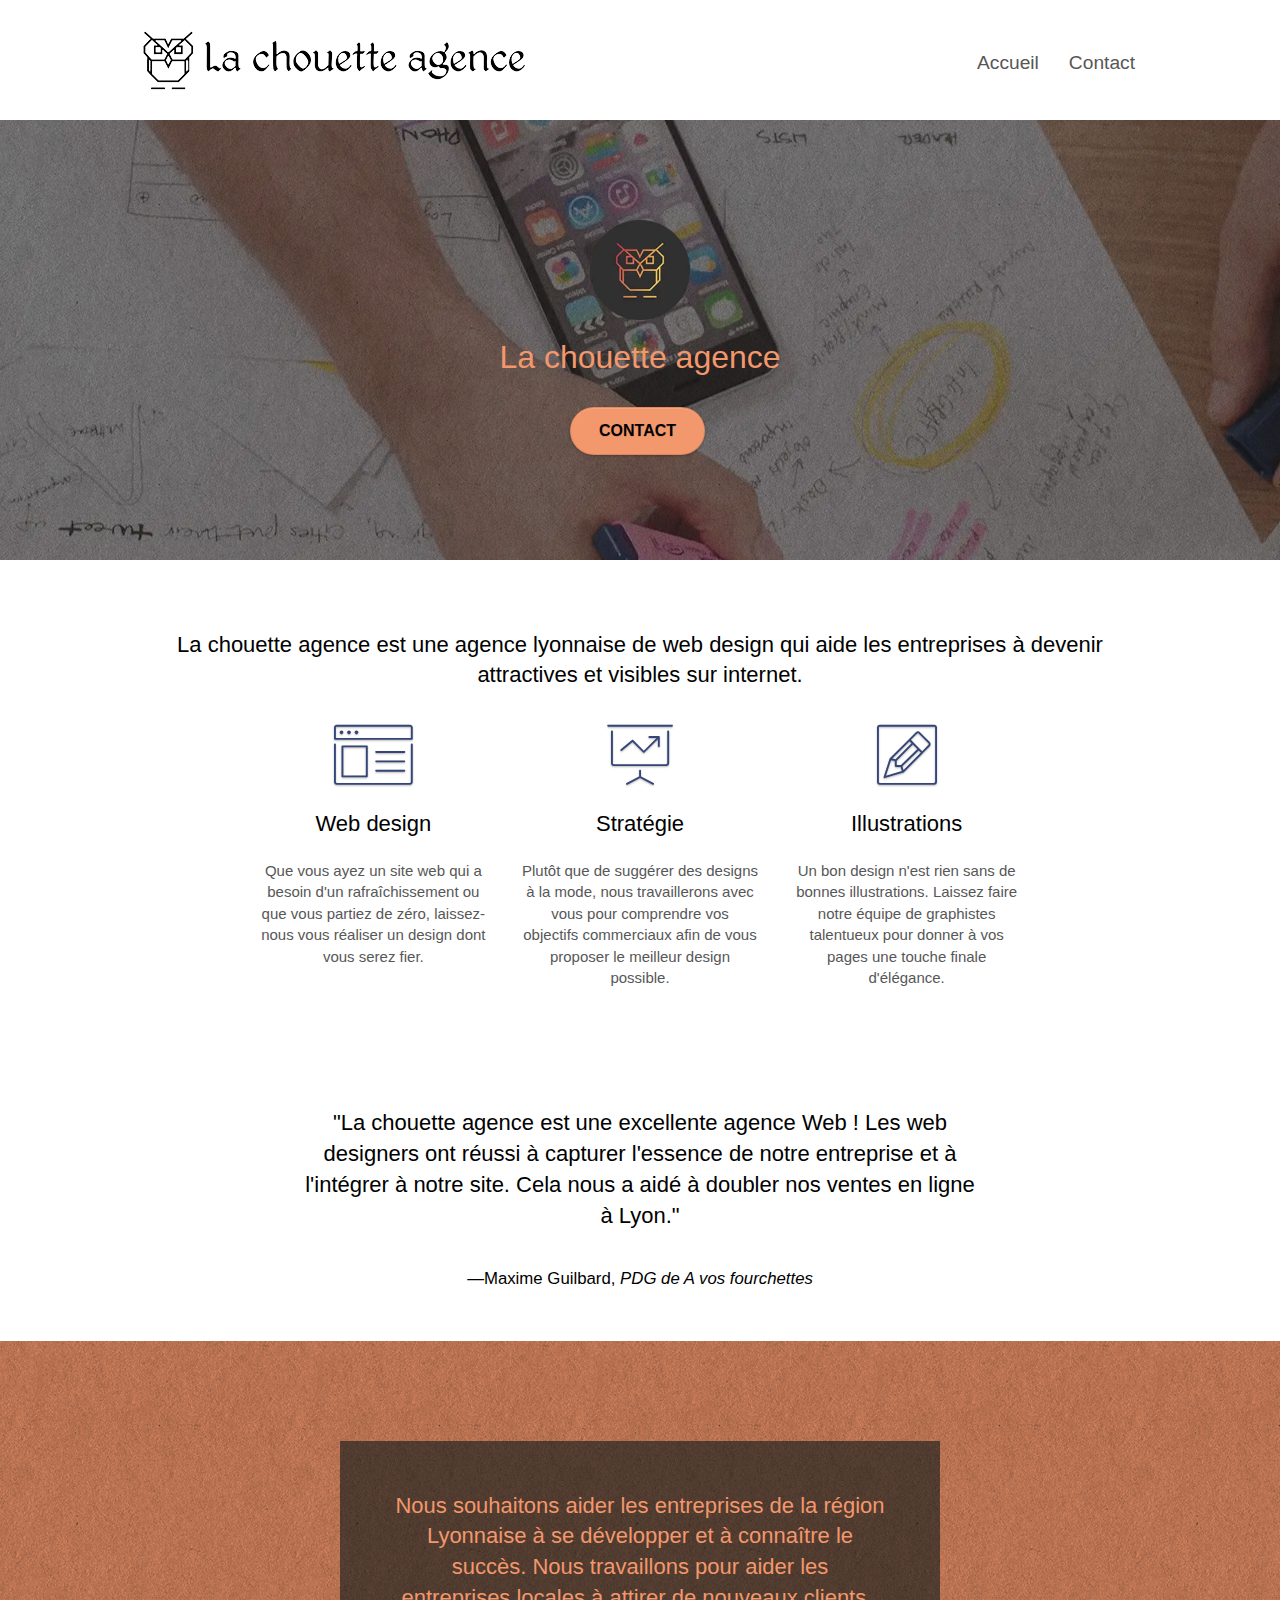
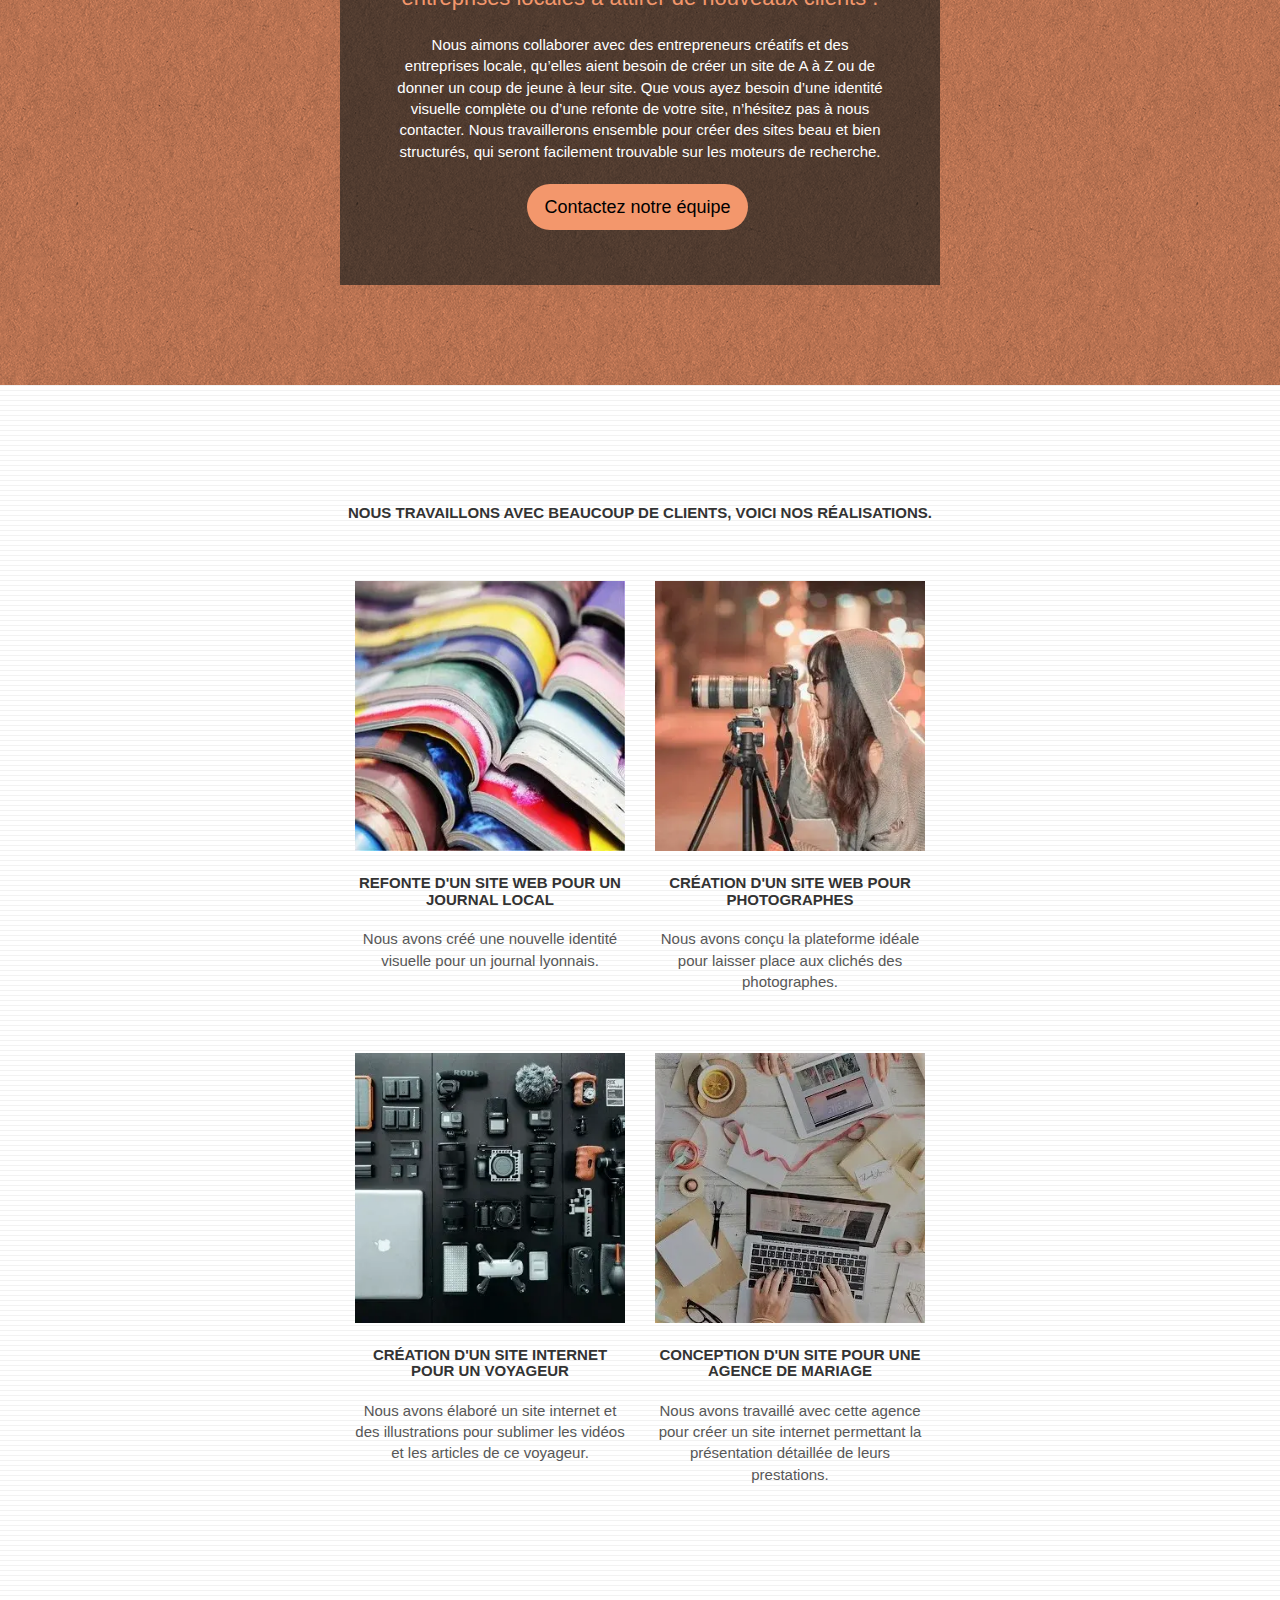
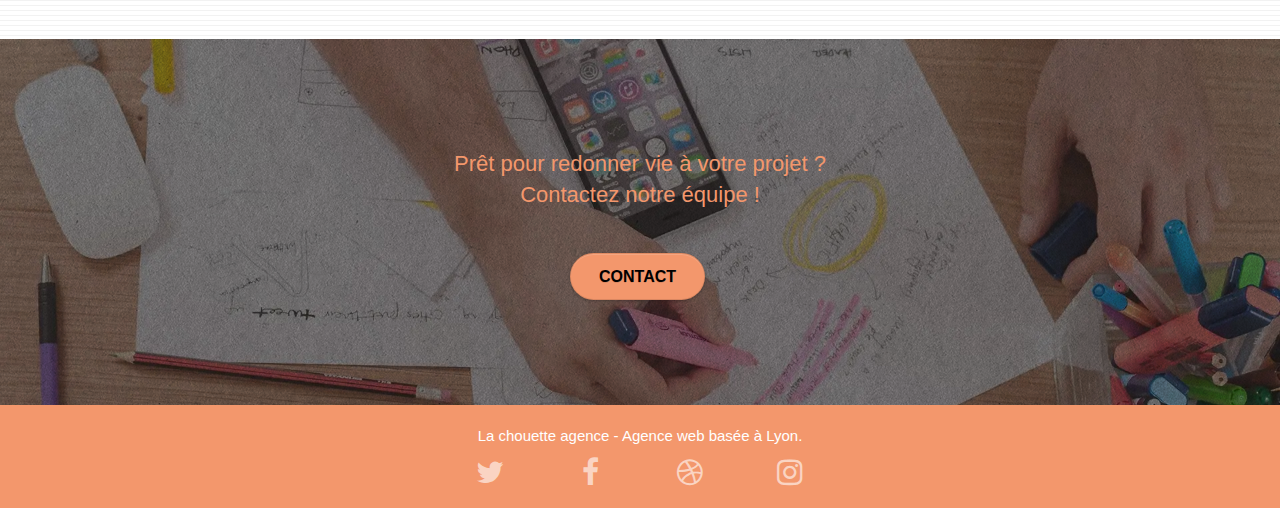
<file: index.html>
<!doctype html>
<!-- default en fr -->
<html lang="fr">
<head>
    <meta charset="utf-8">
    <meta name="keywords" content="seo, google, site web, site internet, agence design paris, agence design, agence design,agence design,agence design,agence design,agence design,agence design,agence design,agence design">
    <!-- description content établie -->
	<meta name="description" content="La Chouette agence est une agence de web design qui aide les entreprises à devenir attractives et visible sur internet.">
    <meta name="viewport" content="width=device-width, initial-scale=1.0, viewport-fit=cover">
    <link rel="shortcut icon" type="image/jpg" href="favicon.jpg">
	<link rel="stylesheet" type="text/css" href="./css/bootstrap.css">
	<link rel="stylesheet" type="text/css" href="style.css">
	<link rel="stylesheet" type="text/css" href="./css/font-awesome.css">
	<link rel="stylesheet" type="text/css" href="./css/et-line.css">
	
    
	<script src="./js/jquery-2.1.0.js" defer></script>
	<script src="./js/bootstrap.js" defer></script>
	<script src="./js/blocs.js" defer></script>
	<script src="./js/jquery.touchSwipe.js" defer></script>
	<script src="./js/gmaps.js" defer></script>
<!-- titre établie -->
    <title>La Chouette Agence - Entreprise web disign à Lyon</title>

    
<!-- Analytics -->
 
<!-- Analytics END -->
    
</head>
<body>
<!-- Principal conteneur -->
<div class="page-container">
    
<!-- bloc-0 -->
<header class="bloc bgc-white l-bloc " id="bloc-0">
	<!-- div en header -->
	<div class="container bloc-sm">

		<nav class="navbar row">
			<div class="navbar-header">
				<a class="navbar-brand" href="index.html">
					<img src="img/la-chouette-agence.webp" alt="paris web design logo agence web meilleure agence"></a>
				<button id="nav-toggle" type="button" class="ui-navbar-toggle navbar-toggle" data-toggle="collapse" data-target=".navbar-1">
					<span class="sr-only">Toggle navigation</span>
					<span class="icon-bar"></span>
					<span class="icon-bar"></span>
					<span class="icon-bar"></span>
				</button>
			</div>
			<div class="collapse navbar-collapse navbar-1 special-dropdown-nav">
				<ul class="site-navigation nav navbar-nav">
					<li>
						<a href="index.html">Accueil</a>
					</li>
					<!-- liste vide supprimé -->
					<li>
						<a href="contact.html">Contact</a>
					</li>
				</ul>
			</div>
		</nav>
	</div>
</header>
<!-- bloc-0 END -->

<!-- bloc-1-presentation -->
<!-- div en section -->
<section class="bloc bgc-dark-slate-blue bg-banniere d-bloc bg-t-edge bloc-bg-texture texture-paper b-parallax" id="bloc-1-hero">
	<div class="container bloc-lg">
		<div class="row tight-width-whitespace">
			<div class="col-sm-12">
				<img src="img/logo.webp" class="center-block image-resize-mode" width="100" alt="La chouette agence, agence web paris, création logo paris" />
				<h1 class="text-center hero-bloc-text tc-white ">
					La chouette agence
				</h1>
				<div class="text-center">
					<a href="contact.html" class="btn btn-lg btn-clean btn-rd cta-hero btn-atomic-tangerine" id="cta-hero">Contact</a>
				</div>
			</div>
		</div>
	</div>
</section>
<!-- bloc-1-presentation END -->

<!-- bloc-2-services -->
<article class="bloc bgc-white l-bloc" id="bloc-2-services">
	<!-- div en article -->
<!-- h3 en h2 -->
	<div class="container bloc-md">
		<div class="row">
			<div class="col-sm-12 text-center">
				<h2>La chouette agence est une agence lyonnaise de web design qui aide les entreprises à devenir attractives et visibles sur internet.</h2>
			</div>
		</div>
		<div class="row voffset-lg med-width-whitespace">
			<section class="col-sm-4">
				<div class="text-center">
					<span class="et-icon-browser sm-shadow icon-dark-slate-blue icons icon-lg"></span>
				</div>
				<h2 class="mg-md text-center">
					Web design
				</h2>
				<p class="text-center ">
					<!--  d&rsquo;un en d'un-->
					Que vous ayez un site web qui a besoin d'un rafraîchissement ou que vous partiez de zéro, laissez-nous vous réaliser un design dont vous serez fier.
				</p>
			</section>
			<section class="col-sm-4">
				<div class="text-center">
					<span class="et-icon-presentation sm-shadow icon-dark-slate-blue icons icon-lg"></span>
				</div>
				<h2 class="mg-md text-center">
					<!-- &nbsp; supprimé  -->
					Stratégie
				</h2>
				<p class="text-center ">
					Plutôt que de suggérer des designs à la mode, nous travaillerons avec vous pour comprendre vos objectifs commerciaux afin de vous proposer le meilleur design possible.<br>
				</p>
			</section>
			<section class="col-sm-4">
				<div class="text-center">
					<span class="et-icon-edit sm-shadow icon-dark-slate-blue icons icon-lg"></span>
				</div>
				<h2 class="mg-md text-center">
					Illustrations
				</h2>
				<p class="text-center ">
					Un bon design n'est rien sans de bonnes illustrations. Laissez faire notre équipe de graphistes talentueux pour donner à vos pages une touche finale d'élégance.
				</p>
			</section>
		</div>
		<!-- div en figure et blockquote -->
		<figure class="row voffset-lg voffset">
			<blockquote>
				<h2>"La chouette agence est une excellente agence Web ! Les web designers ont réussi à capturer l'essence de notre entreprise et à l'intégrer à notre site. Cela nous a aidé à doubler nos ventes en ligne à Lyon."</h2>
			</blockquote>
			<figcaption>—Maxime Guilbard, <cite>PDG de A vos fourchettes</cite></figcaption>
		</figure>
	</div>
</article>
<!-- bloc-2-services END -->

<!-- bloc-3-what-i-do -->
<article class="bloc tc-white bgc-atomic-tangerine bg-presentation d-bloc bloc-bg-texture texture-paper b-parallax" id="bloc-3-what-i-do">
	<div class="container bloc-lg">
		<div class="row tight-width-whitespace black-background">
			<div class="col-sm-12">
				<h2 class="mg-md text-center tc-white">
					Nous souhaitons aider les entreprises de la région Lyonnaise à se développer et à connaître le succès. Nous travaillons pour aider les entreprises locales à attirer de nouveaux clients .<br>
				</h2>
				<p class="text-center white">
					Nous aimons collaborer avec des entrepreneurs créatifs et des entreprises locale, qu’elles aient besoin de créer un site de A à Z ou de donner un coup de jeune à leur site. Que vous ayez besoin d’une identité visuelle complète ou d’une refonte de votre site, n’hésitez pas à nous contacter. Nous travaillerons ensemble pour créer des sites beau et bien structurés, qui seront facilement trouvable sur les moteurs de recherche. <br><br><a class="ltc-white bold-link btn btn-atomic-tangerine btn-rd btn-lg" href="contact.html">Contactez notre équipe</a><br>
				</p>
			</div>
		</div>
	</div>
</article>
<!-- bloc-3-what-i-do END -->

<!-- bloc-4-portfolio -->
<article class="bloc bgc-white bg-lines-h2-bg bg-repeat l-bloc" id="bloc-4-portfolio">
	<div class="container bloc-lg">
		<div class="row">
			<div class="col-sm-12 text-center">
				<h3>Nous travaillons avec beaucoup de clients, voici nos réalisations.</h3>
			</div>
		</div>
		<div class="row tight-width-whitespace portfolio-row">
			<div class="col-sm-6">
				<a href="#" data-lightbox="img/1.webp" data-gallery-id="gallery-1" data-caption="Refonte d'un site web pour un journal local" data-frame="snapshot-lb"><img src="img/1.webp" alt="Image de magasines empilé pour une présentation d'un site d'un journal local de Lyon " class="img-responsive portfolio-thumb" /></a>
				<h3 class="mg-md text-center">
					Refonte d'un site web pour un journal local
				</h3>
				<p class="text-center">
					Nous avons créé une nouvelle identité visuelle pour un journal lyonnais.
				</p>
			</div>
			<div class="col-sm-6">
				<a href="#" data-lightbox="img/2.webp" data-gallery-id="gallery-1" data-caption="Création d'un site web pour photographes" data-frame="snapshot-lb"><img src="img/2.webp" class="img-responsive portfolio-thumb" alt="Image d'une photographe présentation pour une plateforme idéale pour laisser place au clichés" /></a>
				<h3 class="mg-md text-center">
					Création d'un site web pour photographes
				</h3>
				<p class="text-center">
					Nous avons conçu la plateforme idéale pour laisser place aux clichés des photographes.
				</p>
			</div>
		</div>
		<div class="row tight-width-whitespace portfolio-row">
			<div class="col-sm-6">
				<a href="#" data-lightbox="img/3.webp" data-gallery-id="gallery-1" data-caption="Création d'un site internet pour un voyageur" data-frame="snapshot-lb"><img src="img/3.webp" class="img-responsive portfolio-thumb" alt="Image d'un arsenal d'objet servent à la création de vidéos/articles d'un voyageur"/></a>
				<h3 class="mg-md text-center">
					Création d'un site internet pour un voyageur
				</h3>
				<p class="text-center">
					Nous avons élaboré un site internet et des illustrations pour sublimer les vidéos et les articles de ce voyageur.
				</p>
			</div>
			<div class="col-sm-6">
				<a href="#" data-lightbox="img/4.webp" data-gallery-id="gallery-1" data-caption="Conception d'un site pour une agence de mariage" data-frame="snapshot-lb"><img src="img/4.webp" class="img-responsive portfolio-thumb" alt="Image d'une personne qui utilise le clavier d'un ordinateur portable" /></a>
				<h3 class="mg-md text-center">
					Conception d'un site pour une agence de mariage
				</h3>
				<p class="text-center">
					Nous avons travaillé avec cette agence pour créer un site internet permettant la présentation détaillée de leurs prestations.
				</p>
			</div>
		</div>
	</div>
</article>
<!-- bloc-4-portfolio END -->

<!-- bloc-5-cta -->
<!-- hésiation placement du section -->
<article class="bloc bgc-dark-slate-blue bg-banniere d-bloc bloc-bg-texture texture-paper" id="bloc-5-cta">
	<div class="container bloc-lg">
		<section class="row">
			<h2 class="mg-md text-center tc-white">
				Prêt pour redonner vie à votre projet ?<br>Contactez notre équipe !
			</h2>
			<div class="col-sm-12 text-center">
				<a href="contact.html" class="btn btn-atomic-tangerine btn-clean btn-rd btn-lg cta-hero">Contact</a>
			</div>
		</section>
	</div>
</article>
<!-- bloc-5-cta END -->

<!-- Footer - bloc-8 -->
<!-- div en footer -->
<footer class="bloc bgc-atomic-tangerine d-bloc" id="bloc-8">
	<div class="container bloc-sm">
		<div class="row">
			<div class="col-sm-12">
				<p class="text-center white">
					La chouette agence - Agence web basée à Lyon.<br>
				</p>
				<div class="row row-no-gutters social">
					<div class="col-sm-3">
						<div class="text-center">
							<a class="social" href="https://twitter.com" aria-label="Lien vers le twitter la chouette agence"><span class="fa fa-twitter icon-md"></span></a>
						</div>
					</div>
					<div class="col-sm-3">
						<div class="text-center">
							<a class="social" href="https://www.facebook.com" aria-label="Lien vers le facebook la chouette agence"><span class="fa fa-facebook icon-md"></span></a>
						</div>
					</div>
					<div class="col-sm-3">
						<div class="text-center">
							<a class="social" href="https://dribble.com" aria-label="Lien vers le dribble la chouette agence"><span class="fa fa-dribbble icon-md"></span></a>
						</div>
					</div>
					<div class="col-sm-3">
						<div class="text-center">
							<a class="social" href="https://instagram.com" aria-label="Lien vers l'instagram la chouette agence"><span class="fa fa-instagram icon-md"></span></a>
						</div>
					</div>
				</div>
			</div>
		</div>
	</div>
</footer>
<!-- Footer - bloc-8 END -->

</div>
<!-- Principal conteneur END -->
    

</body>
</html>
</file>
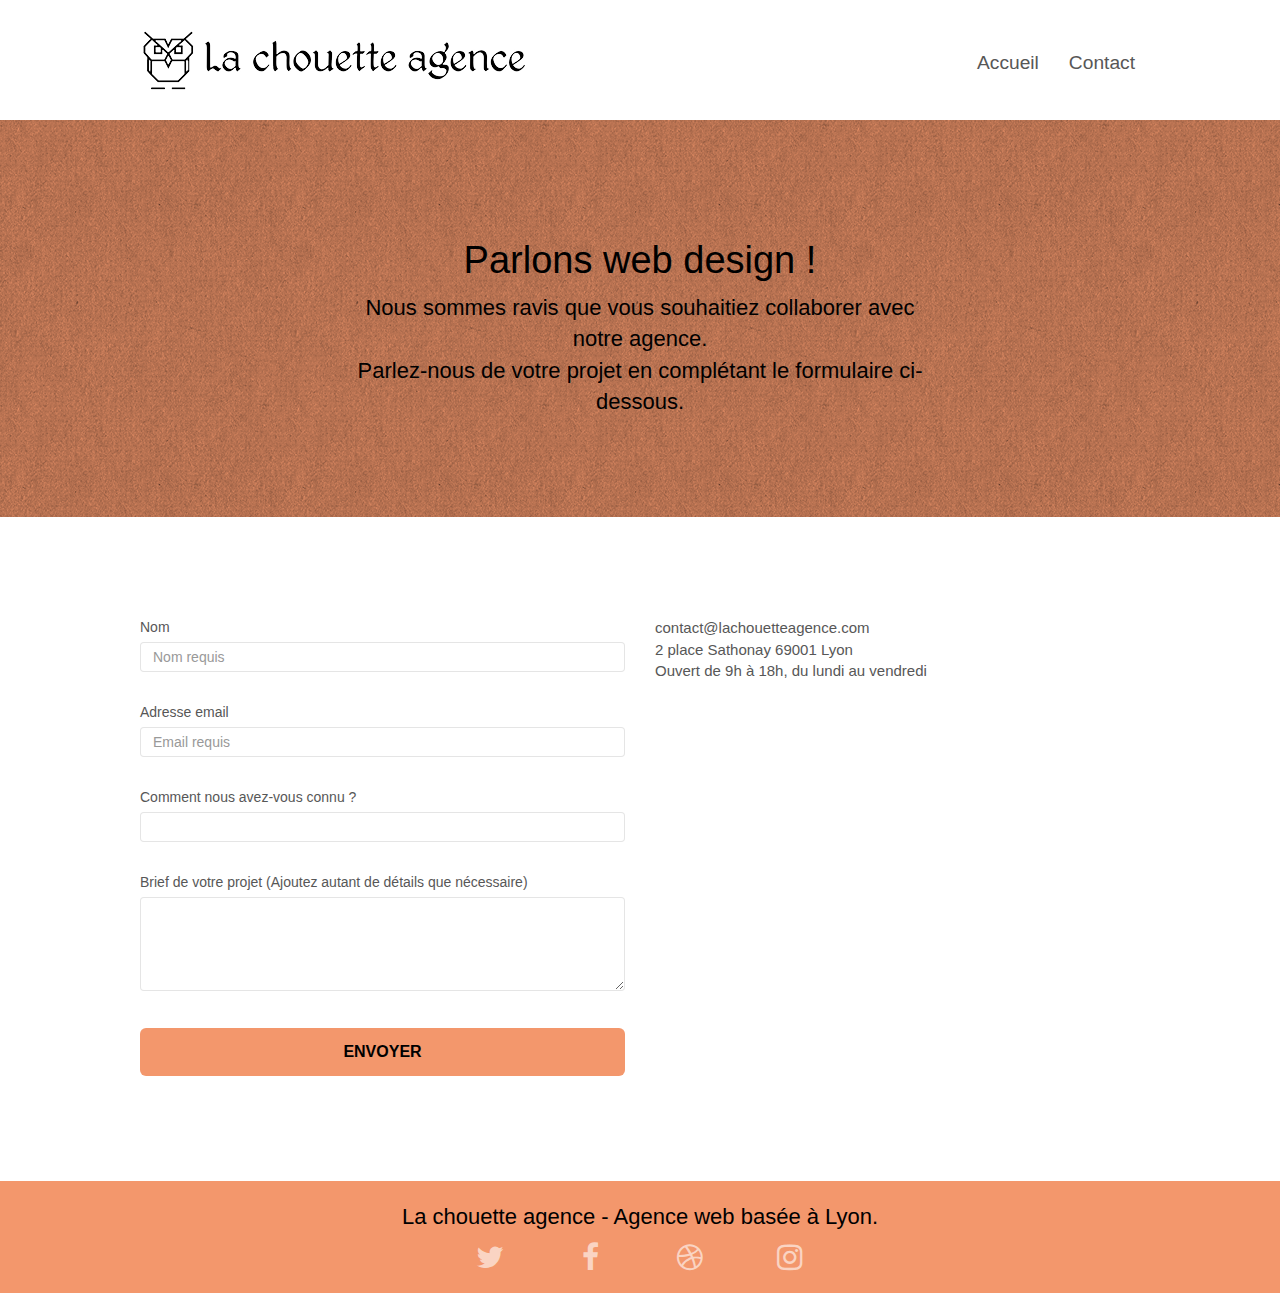
<file: contact.html>
<!doctype html>
<html lang="fr">
<head>
    <meta charset="utf-8">
    <meta name="keywords" content="">
    <meta name="description" content="La Chouette agence est une agence de web design qui aide les entreprises à devenir attractives et visible sur internet.">
    <meta name="viewport" content="width=device-width, initial-scale=1.0, viewport-fit=cover">
    <link rel="shortcut icon" type="image/webp" href="favicon.jpg">
    
	<link rel="stylesheet" type="text/css" href="./css/bootstrap.css">
	<link rel="stylesheet" type="text/css" href="style.css">
	<link rel="stylesheet" type="text/css" href="./css/font-awesome.css">
	<link rel="stylesheet" type="text/css" href="./css/et-line.css">
	
    
	<script src="./js/jquery-2.1.0.js" defer></script>
	<script src="./js/bootstrap.js" defer></script>
	<script src="./js/blocs.js" defer></script>
	<script src="./js/jqBootstrapValidation.js" defer></script>
	<script src="./js/formHandler.js" defer></script>
    <title>Concact -La chouette agence</title>

    
<!-- Analytics -->
 
<!-- Analytics END -->
    
</head>
<body>
<!-- Principal conteneur -->
<div class="page-container">
    
<!-- bloc-0 -->
<div class="bloc bgc-white l-bloc " id="bloc-0">
	<div class="container bloc-sm">
		<nav class="navbar row">
			<div class="navbar-header">
				<a class="navbar-brand" href="index.html"><img src="img/la-chouette-agence.webp" alt="atlanta web design logo" height="40" /></a>
				<button id="nav-toggle" type="button" class="ui-navbar-toggle navbar-toggle" data-toggle="collapse" data-target=".navbar-1">
					<span class="sr-only">Toggle navigation</span>
					<span class="icon-bar"></span>
					<span class="icon-bar"></span>
					<span class="icon-bar"></span>
				</button>
			</div>
			<div class="collapse navbar-collapse navbar-1 special-dropdown-nav">
				<ul class="site-navigation nav navbar-nav">
					<li>
						<a href="index.html">Accueil</a>
					</li>
					<li>
						<a href="contact.html">Contact</a>
					</li>
				</ul>
			</div>
		</nav>
	</div>
</div>
<!-- bloc-0 END -->

<!-- bloc-6 -->
<div class="bloc bg-dots-bg bg-repeat bgc-atomic-tangerine d-bloc bloc-bg-texture texture-paper" id="bloc-6">
	<div class="container bloc-lg">
		<div class="row">
			<div class="col-sm-12">
				<h1 class="textcontact text-center hero-bloc-text">
					Parlons web design !
				</h1>
				<p class="textcontact2 text-center mg-lg tight-width-whitespace">
					Nous sommes ravis que vous souhaitiez collaborer avec notre agence.<br>
					Parlez-nous de votre projet en complétant le formulaire ci-dessous.
				</p>
			</div>
		</div>
	</div>
</div>
<!-- bloc-6 END -->

<!-- bloc-7 -->
<div class="bloc bgc-white l-bloc" id="bloc-7">
	<div class="container bloc-lg">
		<div class="row">
			<div class="col-sm-6">
					<div class="form-group">
						<label>
							Nom
						</label>
						<input id="name" class="form-control" placeholder="Nom requis" required  aria-label="Entrez votre Nom et/ou prénom"/>
					</div>
					<div class="form-group">
						<label>
							Adresse email
						</label>
						<input id="email" class="form-control" type="email" placeholder="Email requis" required aria-label="Entrez votre email" />
					</div>
					<div class="form-group">
						<label>
							Comment nous avez-vous connu ?
						</label>
						<input class="form-control"  required id="input_504" aria-label="Indiquez la manière dont vous avez pris connaissance de notre site" />
					</div>
					<div class="form-group">
						<label>
							Brief de votre projet (Ajoutez autant de détails que nécessaire)<br>
						</label><textarea id="message" class="form-control" rows="4" cols="50" required aria-label="Faites nous un briefing le plus précis possible de votre projet"></textarea>
					</div> 
					<button class="bloc-button btn btn-lg btn-block cta-hero btn-atomic-tangerine" type="submit">
						Envoyer
					</button>
				</form>
			</div>
			<div class="col-sm-6">
				<p>
					contact@lachouetteagence.com<br>2 place Sathonay 69001 Lyon<br>Ouvert de 9h à 18h, du lundi au vendredi<br>
				</p>
			</div>
		</div>
	</div>
</div>
<!-- bloc-7 END -->

<!-- ScrollToTop Button -->
<a class="bloc-button btn btn-d scrollToTop" onclick="scrollToTarget('1')"><span class="fa fa-chevron-up"></span></a>
<!-- ScrollToTop Button END-->


<!-- Footer - bloc-8 -->
<div class="bloc bgc-atomic-tangerine d-bloc" id="bloc-8">
	<div class="container bloc-sm">
		<div class="row">
			<div class="col-sm-12">
				<p class="textcontact2 text-center ">
					La chouette agence - Agence web basée à Lyon.<br>
				</p>
				<div class="row row-no-gutters social">
					<div class="col-sm-3">
						<div class="text-center">
							<a class="social" href="https://twitter.com" aria-label="Lien vers le twitter la chouette agence"><span class="fa fa-twitter icon-md"></span></a>
						</div>
					</div>
					<div class="col-sm-3">
						<div class="text-center">
							<a class="social" href="https://www.facebook.com" aria-label="Lien vers le facebook la chouette agence"><span class="fa fa-facebook icon-md"></span></a>
						</div>
					</div>
					<div class="col-sm-3">
						<div class="text-center">
							<a class="social" href="https://dribble.com" aria-label="Lien vers le dribble la chouette agence"><span class="fa fa-dribbble icon-md"></span></a>
						</div>
					</div>
					<div class="col-sm-3">
						<div class="text-center">
							<a class="social" href="https://instagram.com" aria-label="Lien vers l'instagram la chouette agence"><span class="fa fa-instagram icon-md"></span></a>
						</div>
					</div>
				</div>
			</div>
		</div>
	</div>
</div>
<!-- Footer - bloc-8 END -->

</div>
<!-- Principal conteneur END -->
    

</body>
</html>
</file>
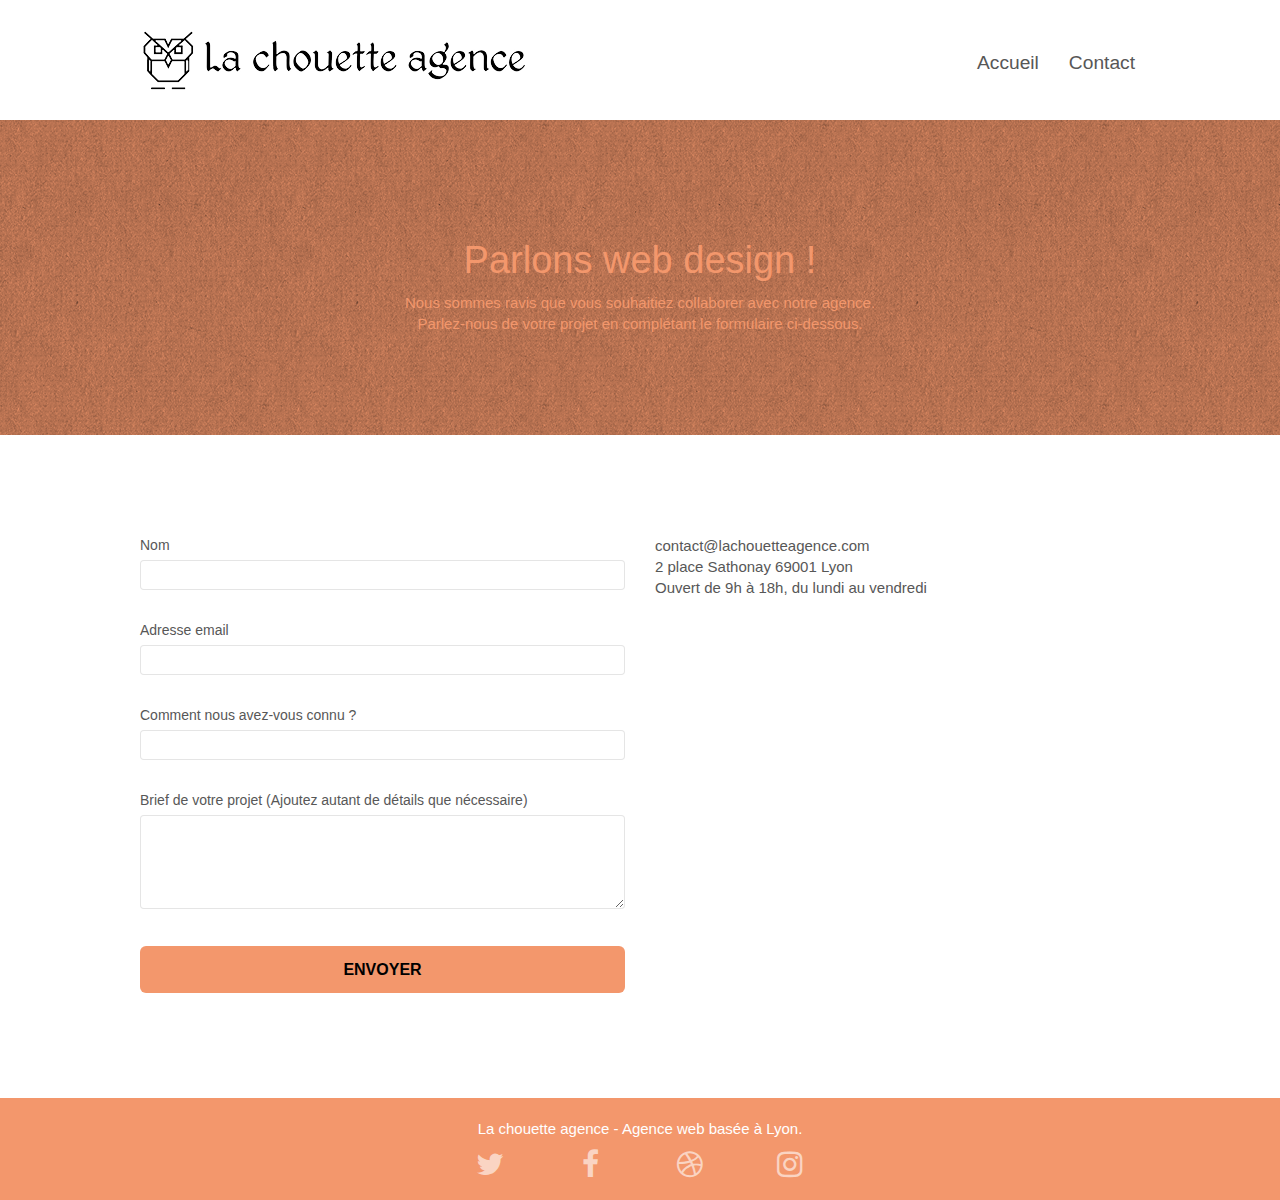
<file: page2.html>
<!doctype html>
<html lang="fr">
<head>
    <meta charset="utf-8">
    <meta name="keywords" content="">
    <meta name="description" content="">
    <meta name="viewport" content="width=device-width, initial-scale=1.0, viewport-fit=cover">
    <link rel="shortcut icon" type="image/webp" href="favicon.webp">
    
	<link rel="stylesheet" type="text/css" href="./css/bootstrap.css">
	<link rel="stylesheet" type="text/css" href="style.css">
	<link rel="stylesheet" type="text/css" href="./css/font-awesome.css">
	<link rel="stylesheet" type="text/css" href="./css/et-line.css">
	
    
	<script src="./js/jquery-2.1.0.js" defer></script>
	<script src="./js/bootstrap.js" defer></script>
	<script src="./js/blocs.js" defer></script>
	<script src="./js/jqBootstrapValidation.js" defer></script>
	<script src="./js/formHandler.js" defer></script>
    <title>Contact</title>

    
<!-- Analytics -->
 
<!-- Analytics END -->
    
</head>
<body>
<!-- Principal conteneur -->
<div class="page-container">
    
<!-- bloc-0 -->
<div class="bloc bgc-white l-bloc " id="bloc-0">
	<div class="container bloc-sm">
		<nav class="navbar row">
			<div class="navbar-header">
				<a class="navbar-brand" href="index.html"><img src="img/la-chouette-agence.webp" alt="atlanta web design logo" height="40" /></a>
				<button id="nav-toggle" type="button" class="ui-navbar-toggle navbar-toggle" data-toggle="collapse" data-target=".navbar-1">
					<span class="sr-only">Toggle navigation</span>
					<span class="icon-bar"></span>
					<span class="icon-bar"></span>
					<span class="icon-bar"></span>
				</button>
			</div>
			<div class="collapse navbar-collapse navbar-1 special-dropdown-nav">
				<ul class="site-navigation nav navbar-nav">
					<li>
						<a href="index.html">Accueil</a>
					</li>
					<li>
						<a href="page2.html">Contact</a>
					</li>
				</ul>
			</div>
		</nav>
	</div>
</div>
<!-- bloc-0 END -->

<!-- bloc-6 -->
<div class="bloc bg-dots-bg bg-repeat bgc-atomic-tangerine d-bloc bloc-bg-texture texture-paper" id="bloc-6">
	<div class="container bloc-lg">
		<div class="row">
			<div class="col-sm-12">
				<h1 class="text-center hero-bloc-text tc-white">
					Parlons web design !
				</h1>
				<p class="text-center mg-lg tc-white tight-width-whitespace">
					Nous sommes ravis que vous souhaitiez collaborer avec notre agence.<br>
					Parlez-nous de votre projet en complétant le formulaire ci-dessous.
				</p>
			</div>
		</div>
	</div>
</div>
<!-- bloc-6 END -->

<!-- bloc-7 -->
<div class="bloc bgc-white l-bloc" id="bloc-7">
	<div class="container bloc-lg">
		<div class="row">
			<div class="col-sm-6">
				<form id="form_1" novalidate success-msg="Your message has been sent." fail-msg="Sorry it seems that our mail server is not responding, Sorry for the inconvenience!">
					<div class="form-group">
						<label>
							Nom
						</label>
						<input id="name" class="form-control" required />
					</div>
					<div class="form-group">
						<label>
							Adresse email
						</label>
						<input id="email" class="form-control" type="email" required />
					</div>
					<div class="form-group">
						<label>
							Comment nous avez-vous connu ?
						</label>
						<input class="form-control" type="email" required id="input_504" />
					</div>
					<div class="form-group">
						<label>
							Brief de votre projet (Ajoutez autant de détails que nécessaire)<br>
						</label><textarea id="message" class="form-control" rows="4" cols="50" required></textarea>
					</div> 
					<button class="bloc-button btn btn-lg btn-block cta-hero btn-atomic-tangerine" type="submit">
						Envoyer
					</button>
				</form>
			</div>
			<div class="col-sm-6">
				<p>
					contact@lachouetteagence.com<br>2 place Sathonay 69001 Lyon<br>Ouvert de 9h à 18h, du lundi au vendredi<br>
				</p>
			</div>
		</div>
	</div>
</div>
<!-- bloc-7 END -->

<!-- ScrollToTop Button -->
<a class="bloc-button btn btn-d scrollToTop" onclick="scrollToTarget('1')"><span class="fa fa-chevron-up"></span></a>
<!-- ScrollToTop Button END-->


<!-- Footer - bloc-8 -->
<div class="bloc bgc-atomic-tangerine d-bloc" id="bloc-8">
	<div class="container bloc-sm">
		<div class="row">
			<div class="col-sm-12">
				<p class="text-center white">
					La chouette agence - Agence web basée à Lyon.<br>
				</p>
				<div class="row row-no-gutters social">
					<div class="col-sm-3">
						<div class="text-center">
							<a class="social" href="index.html"><span class="fa fa-twitter icon-md"></span></a>
						</div>
					</div>
					<div class="col-sm-3">
						<div class="text-center">
							<a class="social" href="index.html"><span class="fa fa-facebook icon-md"></span></a>
						</div>
					</div>
					<div class="col-sm-3">
						<div class="text-center">
							<a class="social" href="index.html"><span class="fa fa-dribbble icon-md"></span></a>
						</div>
					</div>
					<div class="col-sm-3">
						<div class="text-center">
							<a class="social" href="index.html"><span class="fa fa-instagram icon-md"></span></a>
						</div>
					</div>
				</div>
			</div>
		</div>
	</div>
</div>
<!-- Footer - bloc-8 END -->

</div>
<!-- Principal conteneur END -->
    

</body>
</html>
</file>
<file: style.css>
body{margin:0;padding:0;background:#fff;overflow-x:hidden;-webkit-font-smoothing:antialiased;-moz-osx-font-smoothing:grayscale}a,button{transition:all .3s ease-in-out;outline:0!important}a:hover{text-decoration:none;cursor:pointer}#page-loading-blocs-notifaction{position:fixed;top:0;bottom:0;width:100%;z-index:100000;background:#fff url(img/pageload-spinner.gif) no-repeat center center}.bloc{width:100%;clear:both;background:50% 50% no-repeat;padding:0 50px;-webkit-background-size:cover;-moz-background-size:cover;-o-background-size:cover;background-size:cover;position:relative}.bloc .container{padding-left:0;padding-right:0}.bloc-lg{padding:100px 50px}.bloc-md{padding:50px}.bloc-sm{padding:20px 50px}.bg-b-edge,.bg-bl-edge,.bg-br-edge,.bg-center,.bg-l-edge,.bg-r-edge,.bg-repeat,.bg-t-edge,.bg-tl-edge,.bg-tr-edge{-webkit-background-size:auto!important;-moz-background-size:auto!important;-o-background-size:auto!important;background-size:auto!important}.bg-repeat{background:repeat}.bg-t-edge{background:top no-repeat}.bloc-bg-texture::before{content:"";background-size:2px 2px;position:absolute;top:0;bottom:0;left:0;right:0}.texture-paper::before{background:url(img/texture-paper.webp);background-size:280px 280px}.b-parallax{background-attachment:fixed}.d-bloc{color:rgba(255,255,255,.7)}.d-bloc button:hover{color:rgba(255,255,255,.9)}.d-bloc .icon-round,.d-bloc .icon-rounded,.d-bloc .icon-semi-rounded-a,.d-bloc .icon-semi-rounded-b,.d-bloc .icon-square{border-color:rgba(255,255,255,.9)}.d-bloc .divider-h span{border-color:rgba(255,255,255,.2)}.d-bloc .a-btn,.d-bloc .navbar a,.d-bloc .navbar-brand,.d-bloc a .icon-lg,.d-bloc a .icon-md,.d-bloc a .icon-sm,.d-bloc a .icon-xl,.d-bloc h1 a,.d-bloc h2 a,.d-bloc h3 a,.d-bloc h4 a,.d-bloc h5 a,.d-bloc h6 a,.d-bloc p a{color:rgba(255,255,255,.6)}.d-bloc .a-btn:hover,.d-bloc .navbar a:hover,.d-bloc .navbar-brand:hover,.d-bloc a:hover .icon-lg,.d-bloc a:hover .icon-md,.d-bloc a:hover .icon-sm,.d-bloc a:hover .icon-xl,.d-bloc h1 a:hover,.d-bloc h2 a:hover,.d-bloc h3 a:hover,.d-bloc h4 a:hover,.d-bloc h5 a:hover,.d-bloc h6 a:hover,.d-bloc p a:hover{color:#fff}.d-bloc .navbar-toggle .icon-bar{background:#fff}.d-bloc .btn-wire,.d-bloc .btn-wire:hover{color:#fff;border-color:#fff}.d-bloc .panel{color:rgba(0,0,0,.5)}.d-bloc .panel button:hover{color:rgba(0,0,0,.7)}.d-bloc .panel icon{border-color:rgba(0,0,0,.7)}.d-bloc .panel .divider-h span{border-color:rgba(0,0,0,.1)}.d-bloc .panel .a-btn{color:rgba(0,0,0,.6)}.d-bloc .panel .a-btn:hover{color:#000}.d-bloc .panel .btn-wire,.d-bloc .panel .btn-wire:hover{color:rgba(0,0,0,.7);border-color:rgba(0,0,0,.3)}.d-bloc .panel,.l-bloc{color:rgba(0,0,0,.5)}.d-bloc .panel button:hover,.l-bloc button:hover{color:rgba(0,0,0,.7)}.l-bloc .icon-round,.l-bloc .icon-rounded,.l-bloc .icon-semi-rounded-a,.l-bloc .icon-semi-rounded-b,.l-bloc .icon-square{border-color:rgba(0,0,0,.7)}.d-bloc .panel .divider-h span,.l-bloc .divider-h span{border-color:rgba(0,0,0,.1)}.d-bloc .panel .a-btn,.l-bloc .a-btn,.l-bloc .navbar a,.l-bloc .navbar-brand,.l-bloc a .icon-lg,.l-bloc a .icon-md,.l-bloc a .icon-sm,.l-bloc a .icon-xl,.l-bloc h1 a,.l-bloc h2 a,.l-bloc h3 a,.l-bloc h4 a,.l-bloc h5 a,.l-bloc h6 a,.l-bloc p a{color:rgba(0,0,0,.6)}.d-bloc .panel .a-btn:hover,.l-bloc .a-btn:hover,.l-bloc .navbar a:hover,.l-bloc .navbar-brand:hover,.l-bloc a:hover .icon-lg,.l-bloc a:hover .icon-md,.l-bloc a:hover .icon-sm,.l-bloc a:hover .icon-xl,.l-bloc h1 a:hover,.l-bloc h2 a:hover,.l-bloc h3 a:hover,.l-bloc h4 a:hover,.l-bloc h5 a:hover,.l-bloc h6 a:hover,.l-bloc p a:hover{color:#000}.l-bloc .navbar-toggle .icon-bar{color:rgba(0,0,0,.6)}.d-bloc .panel .btn-wire,.d-bloc .panel .btn-wire:hover,.l-bloc .btn-wire,.l-bloc .btn-wire:hover{color:rgba(0,0,0,.7);border-color:rgba(0,0,0,.3)}.voffset{margin-top:30px}.voffset-lg{margin-top:80px;margin-right:15%;margin-left:15%}.row-no-gutters{margin-right:0;margin-left:0}.row.row-no-gutters>[class*=" col-"],.row.row-no-gutters>[class^=col-]{padding-right:0;padding-left:0}#bloc-1-hero h1{font-size:32px}.navbar{margin-bottom:0;z-index:1}.navbar-brand{height:auto;padding:3px 15px;font-size:25px;font-weight:400;font-weight:600;line-height:44px}.navbar-brand img{max-height:200px;margin:0 5px 0 0;display:inline;width:386px;height:72px}blockquote{font-size:17.5px;padding:10px 15px;margin:0 0 15px;text-align:center}figcaption{text-align:center;font-size:larger;color:#000}.col-sm-6{max-width:50%;}.navbar-brand img[src$=svg]{min-width:100px}.nav-center .navbar-brand img{margin:0}.navbar .nav{padding-top:2px;margin-right:-16px;float:right;z-index:1}.nav>li{float:left;margin-top:4px;font-size:16px}.navbar-nav .open .dropdown-menu>li>a{text-align:inherit}.nav>li a:focus,.nav>li a:hover{background:0 0}.navbar-toggle{margin:10px 10px 0 0;border:0}.navbar-toggle:hover{background:0 0!important}.navbar-toggle .icon-bar{background-color:rgba(0,0,0,.5);width:26px}.nav-invert .navbar .nav{float:left}.nav-invert .navbar-brand,.nav-invert .navbar-header{float:right;position:relative;z-index:2}@media (min-width:768px){.site-navigation{position:absolute;top:50%;right:20px;transform:translate(0,-50%);-webkit-transform:translateY(-50%)}.nav>li .dropdown-menu a,.nav>li .dropdown-menu a:hover{color:#484848}.nav-invert .site-navigation{left:0;right:0}.nav-center{text-align:center}.nav-center .navbar-header{width:100%}.nav-center .nav>li,.nav-center .navbar-brand,.nav-center .navbar-header{float:none;display:inline-block}.nav-center .site-navigation{position:relative;width:100%;right:0;margin-right:0;margin-top:20px}.nav-center.mini-nav .navbar-toggle{float:none;margin:10px auto 0}}.nav>li>.dropdown a{background:0 0!important;display:block;padding:14px 15px}nav .caret{margin:0 5px}.dropdown-menu .dropdown-menu{top:-8px;left:100%}.dropdown-menu .dropmenu-flow-right{top:100%;left:0;margin-left:-1px;border-top-left-radius:0;border-top-right-radius:0}.dropdown-menu .dropdown span{border:4px solid #000;border-top-color:transparent;border-right-color:transparent;border-bottom-color:transparent;margin:6px -5px 0 0!important;float:right}.mg-md{margin-top:10px;margin-bottom:20px}.mg-lg{margin-top:10px;margin-bottom:40px}.btn{margin:0 5px 5px 0}.btn.pull-right{margin:0 0 5px 5px}.btn-d,.btn-d:focus,.btn-d:hover{color:#fff;background:rgba(0,0,0,.3)}button{outline:0!important}.btncontact{width:100%;border:none}.btn-rd{border-radius:40px}.btn-clean{border:1px solid rgba(0,0,0,.08);border-bottom-color:rgba(0,0,0,.1);text-shadow:0 1px 0 rgba(0,0,1,.1);box-shadow:0 1px 3px rgba(0,0,1,.25),inset 0 1px 0 0 rgba(255,255,255,.15)}.icon-md{font-size:30px!important}.icon-lg{font-size:60px!important}.sm-shadow{text-shadow:0 1px 2px rgba(0,0,0,.3)}.form-group{margin-bottom:15px;display: grid;}.panel-sq,.panel-sq .panel-footer,.panel-sq .panel-heading{border-radius:0}.panel-rd{border-radius:30px}.panel-rd .panel-heading{border-radius:29px 29px 0 0}.panel-rd .panel-footer{border-radius:0 0 29px 29px}.form-control{border-color:rgba(0,0,0,.1);box-shadow:none;height: 30px;}.scrollToTop{width:40px;height:40px;position:fixed;bottom:20px;right:20px;opacity:0;z-index:500;transition:all .3s ease-in-out}.scrollToTop span{margin-top:6px}.showScrollTop{font-size:14px;opacity:1}a[data-lightbox]{position:relative;display:block;text-align:center}a[data-lightbox]:hover::before{content:"+";font-family:HelveticaNeue-Light,"Helvetica Neue Light","Helvetica Neue",Helvetica,Arial;font-size:32px;width:50px;height:50px;margin-left:-25px;border-radius:50%;background:rgba(0,0,0,.6);color:#fff;font-weight:100;z-index:1;position:absolute;top:50%;transform:translateY(-50%);-webkit-transform:translateY(-50%)}a[data-lightbox]:hover img{opacity:.6;-webkit-animation-fill-mode:none;animation-fill-mode:none}#lightbox-modal{display:flex;align-items:center}#lightbox-modal .modal-dialog{width:90%;max-width:900px;margin:0 auto 0}#lightbox-modal .modal-dialog img{max-height:90vh;margin:0 auto;width:350px;height:350px}.lightbox-caption{padding:20px;color:#fff;background:rgba(0,0,0,.5);position:absolute;left:15px;right:15px;bottom:5px}.close-lightbox{color:#fff;font-size:30px;position:absolute;top:20px;right:20px;z-index:20;background:rgba(0,0,0,.5);border:none;line-height:30px;padding:0 9px 5px;opacity:.3}.close-lightbox:hover,.next-lightbox:hover,.prev-lightbox:hover{opacity:1;color:#fff}.next-lightbox,.prev-lightbox{font-size:20px;color:rgba(255,255,255,.9);background:rgba(0,0,0,.5);transition:all .2s ease-in-out;position:absolute;top:45%;z-index:1;opacity:.4}.next-lightbox{padding:6px 8px 1px 13px;right:25px}.prev-lightbox{padding:6px 13px 1px 10px;left:25px}.snapshot-lb .modal-body{padding-bottom:45px}.snapshot-lb .lightbox-caption{padding:0;color:rgba(0,0,0,.5);background:0 0}.btn,a,h1,h2,h3,h4,h5,h6,label,p{font-family:helvetica;font-weight:400;color:#575757!important}.container{max-width:1000px}.hero-bloc-text{font-size:38px}.hero-bloc-text-sub{font-size:36px}.statement-bloc-text{line-height:26px;font-style:italic;font-size:20px;text-align:center;font-weight:lighter;max-width:520px;margin:auto auto auto auto}p{font-size:15px}.tight-width-whitespace{max-width:600px;margin:auto auto auto auto;text-align:-webkit-center}.h1{font-size:20px;font-family:"Open Sans"}.cta-hero{margin-top:22px;color:#fff!important;text-transform:uppercase;padding:12px 28px 12px 28px;font-size:16px;font-weight:700}.social{max-width:400px;margin:auto auto auto auto}h2{font-size:22px;line-height:1.4em;color: #000!important;}h3{font-size:15px;text-transform:uppercase;font-weight:700;color:#333!important}.med-width-whitespace{max-width:800px;margin:auto auto auto auto;box-shadow:0 0 0 #000}h1{color:#333!important}h4{color:#333!important}.icons{margin-bottom:14px;margin-top:24px}.white{color:#fff!important}.portfolio-thumb{margin-bottom:24px}.portfolio-row{margin-bottom:44px;margin-top:50px}.avatar{box-shadow:0 4px 9px rgba(0,0,0,.3)}.black-background{background-color:rgba(49, 48, 44, 0.7);padding:40px 40px 40px 40px}.bold-link{font-weight:400}.bgc-white{background-color:#fff}.bgc-dark-slate-blue{background-color:#364577}.bgc-atomic-tangerine{background-color:#f3976c}.tc-white{color:#f3976c!important;position: relative;}.btn-atomic-tangerine{background:#f3976c;color:#000!important}.btn-atomic-tangerine:hover{background:#c27956!important;color:#fff!important}.ltc-white{color:#000!important}.ltc-white:hover{color:#ccc!important}.ltc-atomic-tangerine{color:#f3976c!important}.ltc-atomic-tangerine:hover{color:#c27956!important}.icon-dark-slate-blue{color:#364577!important;border-color:#364577!important}.bg-dots-bg{background-image:url(img/dots-bg.webp)}.bg-lines-h2-bg{background-image:url(img/lines-h2-bg.webp)}.bg-banniere{background-image:url(img/la-chouette-agence-banniere.webp)}.bg-presentation{background-image:url(img/image-de-presentation.webp)}@media (max-width:1024px){.bloc{padding-left:20px;padding-right:20px}.bloc-tile-2.full-width-bloc .container,.bloc-tile-3.full-width-bloc .container,.bloc-tile-4.full-width-bloc .container,.bloc.full-width-bloc{padding-left:0;padding-right:0}}@media (max-width:992px) and (min-width:768px){.navbar .nav{max-width:80%}.nav-center.navbar .nav{max-width:100%}}@media only screen and (min-device-width:768px) and (max-device-width:1024px) and (orientation:landscape){.b-parallax{background-attachment:scroll}}@media only screen and (min-device-width:1024px) and (max-device-width:1366px) and (-webkit-min-device-pixel-ratio:1.5){.b-parallax{background-attachment:scroll}}@media (max-width:991px){.container{width:100%}.b-parallax{background-attachment:scroll}#hero-bloc,.page-container{overflow-x:hidden;position:relative}.bloc{padding-left:constant(safe-area-inset-left);padding-right:constant(safe-area-inset-right)}.bloc-group,.bloc-group .bloc{display:block;width:100%}.bloc-fill-screen .fill-bloc-bottom-edge,.bloc-fill-screen .fill-bloc-top-edge{padding:0 20px;padding-left:constant(safe-area-inset-left);padding-right:constant(safe-area-inset-right)}}@media (max-width:767px){.page-container{overflow-x:hidden;position:relative}#disqus_thread,h1,h2,h3,h4,h5,h6,p{padding-left:10px!important;padding-right:10px!important}.b-parallax{background-attachment:scroll}.navbar .nav{padding-top:0;border-top:1px solid rgba(0,0,0,.2);float:none!important}.navbar.row{margin-left:0;margin-right:0}.site-navigation{position:inherit;transform:none;-webkit-transform:none;-ms-transform:none}.nav>li{margin-top:0;border-bottom:1px solid rgba(0,0,0,.1);background:rgba(0,0,0,.05);text-align:left;padding-left:15px;width:100%}.nav>li:hover{background:rgba(0,0,0,.08)}.dropdown .dropdown a .caret{float:none;margin:5px 0 0 10px!important;border:4px solid #000;border-bottom-color:transparent;border-right-color:transparent;border-left-color:transparent}#hero-bloc .navbar .nav{background:rgba(0,0,0,.8)}#hero-bloc .navbar .nav a{color:rgba(255,255,255,.6)}.hero{padding:50px 0}.hero-nav{left:-1px;right:-1px}.navbar-collapse{padding:0;overflow-x:hidden;-webkit-box-shadow:none;box-shadow:none}.navbar-brand img{max-height:40px;width:auto}.nav-invert .navbar-header{float:none;width:100%}.nav-invert .navbar-toggle{float:left;margin-left:10px}.bloc{padding-left:0;padding-right:0}.bloc-lg,.bloc-xl,.bloc-xxl{padding:40px 0}.bloc-md,.bloc-sm{padding-left:0;padding-right:0}.bloc-fill-screen .fill-bloc-bottom-edge,.bloc-fill-screen .fill-bloc-top-edge,.bloc-tile-2 .container,.bloc-tile-3 .container,.bloc-tile-4 .container{padding-left:0;padding-right:0}.a-block{padding:0 10px}.btn-dwn{display:none}.voffset{margin-top:5px}.voffset-md{margin-top:20px}.voffset-lg{margin-top:30px}form{padding:5px}.close-lightbox{display:inline-block}.blocsapp-device-iphone5{background-size:216px 425px;padding-top:60px;width:216px;height:425px}.blocsapp-device-iphone5 img{width:180px;height:320px}}@media (max-width:400px){.bloc{padding-left:0;padding-right:0}}@media (max-width:767px){.bloc-mob-center-text{text-align:center}}
</file>
<file: css/et-line.css>
@font-face{font-family:et-line;font-display:swap;src:url(../fonts/et-line.eot);src:url(../fonts/et-line.eot?#iefix) format('embedded-opentype'),url(../fonts/et-line.woff) format('woff'),url(../fonts/et-line.ttf) format('truetype'),url(../fonts/et-line.svg#et-line) format('svg');font-weight:400;font-style:normal}.et-icon-adjustments,.et-icon-alarmclock,.et-icon-anchor,.et-icon-aperture,.et-icon-attachment,.et-icon-bargraph,.et-icon-basket,.et-icon-beaker,.et-icon-bike,.et-icon-book-open,.et-icon-briefcase,.et-icon-browser,.et-icon-calendar,.et-icon-camera,.et-icon-caution,.et-icon-chat,.et-icon-circle-compass,.et-icon-clipboard,.et-icon-clock,.et-icon-cloud,.et-icon-compass,.et-icon-desktop,.et-icon-dial,.et-icon-document,.et-icon-documents,.et-icon-download,.et-icon-dribbble,.et-icon-edit,.et-icon-envelope,.et-icon-expand,.et-icon-facebook,.et-icon-flag,.et-icon-focus,.et-icon-gears,.et-icon-genius,.et-icon-gift,.et-icon-global,.et-icon-globe,.et-icon-googleplus,.et-icon-grid,.et-icon-happy,.et-icon-hazardous,.et-icon-heart,.et-icon-hotairballoon,.et-icon-hourglass,.et-icon-key,.et-icon-laptop,.et-icon-layers,.et-icon-lifesaver,.et-icon-lightbulb,.et-icon-linegraph,.et-icon-linkedin,.et-icon-lock,.et-icon-magnifying-glass,.et-icon-map,.et-icon-map-pin,.et-icon-megaphone,.et-icon-mic,.et-icon-mobile,.et-icon-newspaper,.et-icon-notebook,.et-icon-paintbrush,.et-icon-paperclip,.et-icon-pencil,.et-icon-phone,.et-icon-picture,.et-icon-pictures,.et-icon-piechart,.et-icon-presentation,.et-icon-pricetags,.et-icon-printer,.et-icon-profile-female,.et-icon-profile-male,.et-icon-puzzle,.et-icon-quote,.et-icon-recycle,.et-icon-refresh,.et-icon-ribbon,.et-icon-rss,.et-icon-sad,.et-icon-scissors,.et-icon-scope,.et-icon-search,.et-icon-shield,.et-icon-speedometer,.et-icon-strategy,.et-icon-streetsign,.et-icon-tablet,.et-icon-target,.et-icon-telescope,.et-icon-toolbox,.et-icon-tools,.et-icon-tools-2,.et-icon-trophy,.et-icon-tumblr,.et-icon-twitter,.et-icon-upload,.et-icon-video,.et-icon-wallet,.et-icon-wine{font-family:et-line;font-style:normal;font-weight:400;font-variant:normal;text-transform:none;line-height:1;-webkit-font-smoothing:antialiased;-moz-osx-font-smoothing:grayscale;display:inline-block}.et-icon-mobile:before{content:"\e000"}.et-icon-laptop:before{content:"\e001"}.et-icon-desktop:before{content:"\e002"}.et-icon-tablet:before{content:"\e003"}.et-icon-phone:before{content:"\e004"}.et-icon-document:before{content:"\e005"}.et-icon-documents:before{content:"\e006"}.et-icon-search:before{content:"\e007"}.et-icon-clipboard:before{content:"\e008"}.et-icon-newspaper:before{content:"\e009"}.et-icon-notebook:before{content:"\e00a"}.et-icon-book-open:before{content:"\e00b"}.et-icon-browser:before{content:"\e00c"}.et-icon-calendar:before{content:"\e00d"}.et-icon-presentation:before{content:"\e00e"}.et-icon-picture:before{content:"\e00f"}.et-icon-pictures:before{content:"\e010"}.et-icon-video:before{content:"\e011"}.et-icon-camera:before{content:"\e012"}.et-icon-printer:before{content:"\e013"}.et-icon-toolbox:before{content:"\e014"}.et-icon-briefcase:before{content:"\e015"}.et-icon-wallet:before{content:"\e016"}.et-icon-gift:before{content:"\e017"}.et-icon-bargraph:before{content:"\e018"}.et-icon-grid:before{content:"\e019"}.et-icon-expand:before{content:"\e01a"}.et-icon-focus:before{content:"\e01b"}.et-icon-edit:before{content:"\e01c"}.et-icon-adjustments:before{content:"\e01d"}.et-icon-ribbon:before{content:"\e01e"}.et-icon-hourglass:before{content:"\e01f"}.et-icon-lock:before{content:"\e020"}.et-icon-megaphone:before{content:"\e021"}.et-icon-shield:before{content:"\e022"}.et-icon-trophy:before{content:"\e023"}.et-icon-flag:before{content:"\e024"}.et-icon-map:before{content:"\e025"}.et-icon-puzzle:before{content:"\e026"}.et-icon-basket:before{content:"\e027"}.et-icon-envelope:before{content:"\e028"}.et-icon-streetsign:before{content:"\e029"}.et-icon-telescope:before{content:"\e02a"}.et-icon-gears:before{content:"\e02b"}.et-icon-key:before{content:"\e02c"}.et-icon-paperclip:before{content:"\e02d"}.et-icon-attachment:before{content:"\e02e"}.et-icon-pricetags:before{content:"\e02f"}.et-icon-lightbulb:before{content:"\e030"}.et-icon-layers:before{content:"\e031"}.et-icon-pencil:before{content:"\e032"}.et-icon-tools:before{content:"\e033"}.et-icon-tools-2:before{content:"\e034"}.et-icon-scissors:before{content:"\e035"}.et-icon-paintbrush:before{content:"\e036"}.et-icon-magnifying-glass:before{content:"\e037"}.et-icon-circle-compass:before{content:"\e038"}.et-icon-linegraph:before{content:"\e039"}.et-icon-mic:before{content:"\e03a"}.et-icon-strategy:before{content:"\e03b"}.et-icon-beaker:before{content:"\e03c"}.et-icon-caution:before{content:"\e03d"}.et-icon-recycle:before{content:"\e03e"}.et-icon-anchor:before{content:"\e03f"}.et-icon-profile-male:before{content:"\e040"}.et-icon-profile-female:before{content:"\e041"}.et-icon-bike:before{content:"\e042"}.et-icon-wine:before{content:"\e043"}.et-icon-hotairballoon:before{content:"\e044"}.et-icon-globe:before{content:"\e045"}.et-icon-genius:before{content:"\e046"}.et-icon-map-pin:before{content:"\e047"}.et-icon-dial:before{content:"\e048"}.et-icon-chat:before{content:"\e049"}.et-icon-heart:before{content:"\e04a"}.et-icon-cloud:before{content:"\e04b"}.et-icon-upload:before{content:"\e04c"}.et-icon-download:before{content:"\e04d"}.et-icon-target:before{content:"\e04e"}.et-icon-hazardous:before{content:"\e04f"}.et-icon-piechart:before{content:"\e050"}.et-icon-speedometer:before{content:"\e051"}.et-icon-global:before{content:"\e052"}.et-icon-compass:before{content:"\e053"}.et-icon-lifesaver:before{content:"\e054"}.et-icon-clock:before{content:"\e055"}.et-icon-aperture:before{content:"\e056"}.et-icon-quote:before{content:"\e057"}.et-icon-scope:before{content:"\e058"}.et-icon-alarmclock:before{content:"\e059"}.et-icon-refresh:before{content:"\e05a"}.et-icon-happy:before{content:"\e05b"}.et-icon-sad:before{content:"\e05c"}.et-icon-facebook:before{content:"\e05d"}.et-icon-twitter:before{content:"\e05e"}.et-icon-googleplus:before{content:"\e05f"}.et-icon-rss:before{content:"\e060"}.et-icon-tumblr:before{content:"\e061"}.et-icon-linkedin:before{content:"\e062"}.et-icon-dribbble:before{content:"\e063"}
</file>
